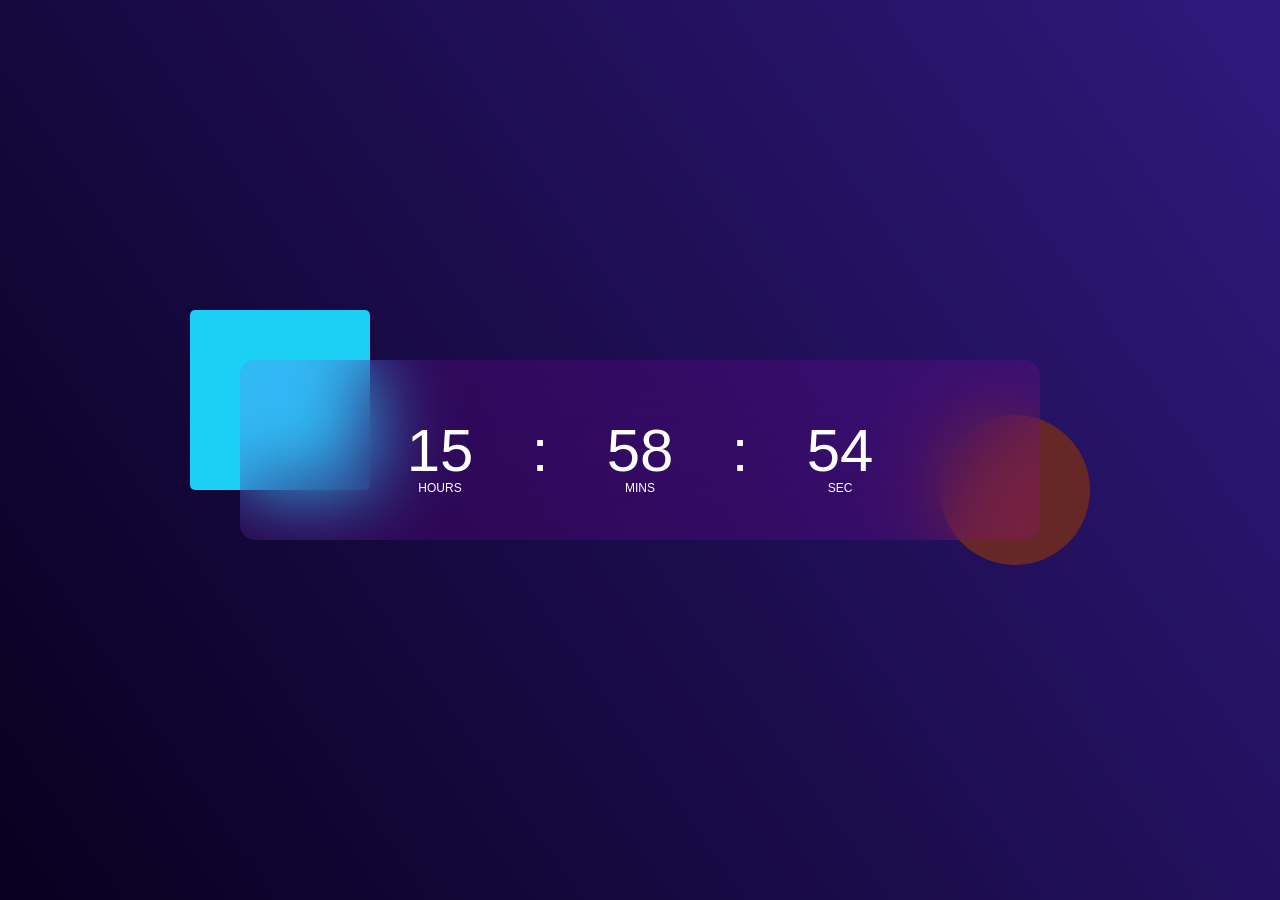
<file: Digital Clock/index.html>
<!DOCTYPE html>
<html lang="en">
<head>
    <meta charset="UTF-8">
    <meta name="viewport" content="width=device-width, initial-scale=1.0">
    <title>Digital-Clock</title>
    <link rel="stylesheet" href="style.css">
</head>
<body>
    <div class="container">
        <div class="clock-container">
            <div class="clock">
                <span id="hrs">00</span>
                <span>:</span>
                <span id="min">00</span>
                <span>:</span>
                <span id="sec">00</span>
            </div>
        </div>
    </div>


    <script>
        const hrs = document.getElementById('hrs') 
        const min = document.getElementById('min')
        const sec = document.getElementById('sec')

        setInterval(()=>{
            const currentTime = new Date()
        hrs.innerHTML = (currentTime.getHours()<10?'0':'' ) + currentTime.getHours()
        min.innerHTML = (currentTime.getMinutes()<10?'0':'' ) + currentTime.getMinutes()
        sec.innerHTML = (currentTime.getSeconds()<10?'0':'' ) + currentTime.getSeconds()
        },1000)
    </script>
</body>
</html>
</file>
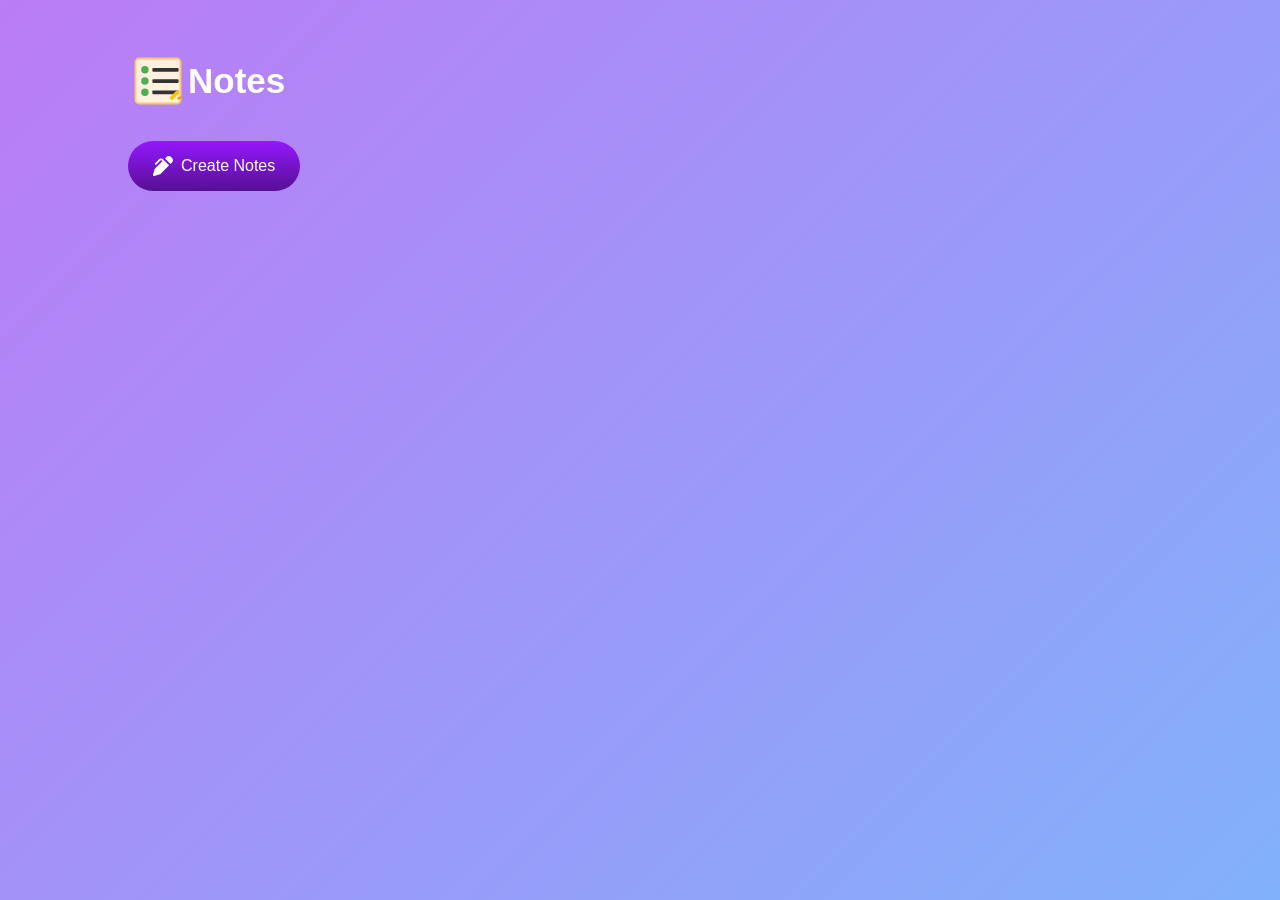
<file: Notes App/index.html>
<!DOCTYPE html>
<html lang="en">

<head>
    <meta charset="UTF-8">
    <meta name="viewport" content="width=device-width, initial-scale=1.0">
    <title>Notes App</title>
    <link rel="stylesheet" href="style.css">
</head>

<body>
    <div class="container">
        <h1><img src="images/Note.svg" alt=""> Notes</h1>
        <button class="btn"><img width="25" src="images/pencil.svg" alt=""> Create Notes</button>
        <div class="notes-container">
            <!-- <p contenteditable="true" class="input-box">
                <img src="delete.svg" alt="">
            </p> -->
        </div>
    </div>


    <script src="script.js"></script>
</body>

</html>
</file>
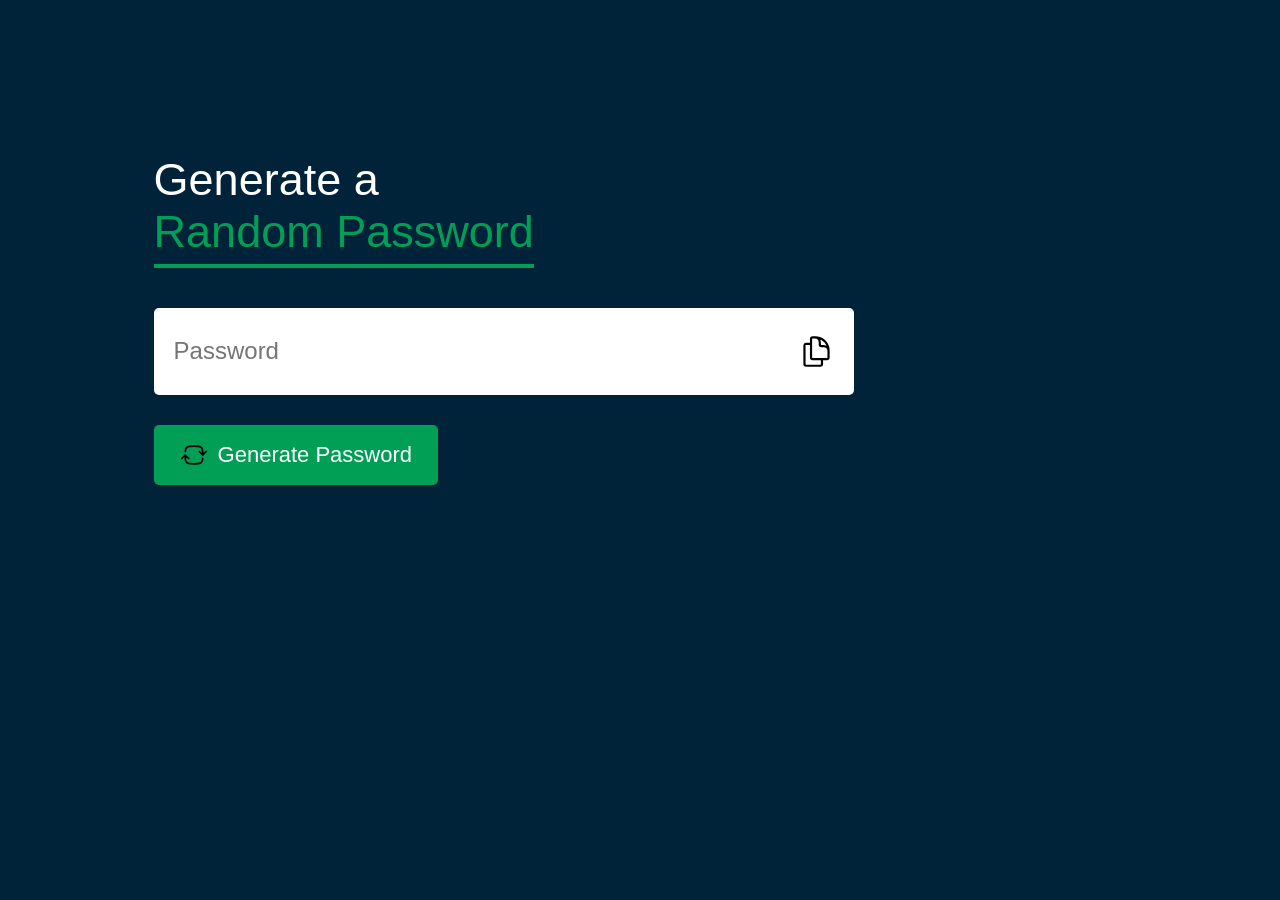
<file: Password Generator/index.html>
<!DOCTYPE html>
<html lang="en">
<head>
    <meta charset="UTF-8">
    <meta name="viewport" content="width=device-width, initial-scale=1.0">
    <title>Random-Password Generator</title>
    <link rel="stylesheet" href="style.css">
</head>
<body>
    <div class="container">
        <h1>Generate a <br> <span>Random Password</span> </h1>
        <div class="display">
            <input type="text" id="password" placeholder="Password">
            <img width="30" src="images/copy.svg" alt="" onclick="copyPassword() ">
        </div>
        <button class="btn"> <img src="images/generate.svg" alt="">Generate Password</button>
    </div>

    <script src="script.js"></script>
</body>
</html>
</file>
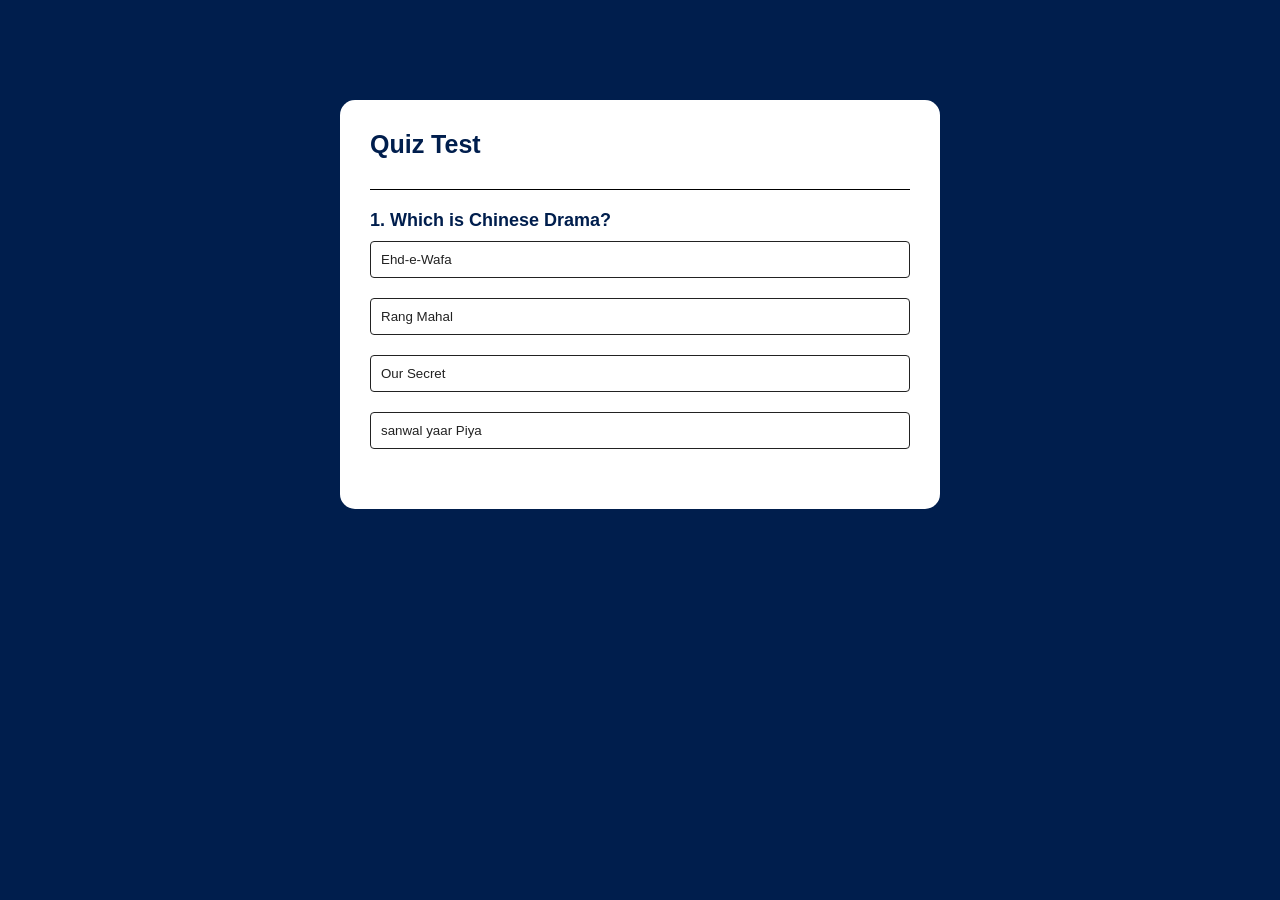
<file: Quiz App/index.html>
<!DOCTYPE html>
<html lang="en">
<head>
    <meta charset="UTF-8">
    <meta name="viewport" content="width=device-width, initial-scale=1.0">
    <title>Quiz App - 1st JS Project</title>
    <link rel="stylesheet" href="style.css">
</head>
<body>
    <div class="app">
        <h1>Quiz Test</h1>
        <div class="quiz">
            <h2 id="question">Question goes here</h2>
            <div id="ans-btn">
                <button class="btn">Answer 1</button>
                <button class="btn">Answer 2</button>
                <button class="btn">Answer 3</button>
                <button class="btn">Answer 4</button>
            </div>
            <button id="next-btn">Next</button>
        </div>
    </div>
    <script src="script.js"></script>
</body>
</html>
</file>
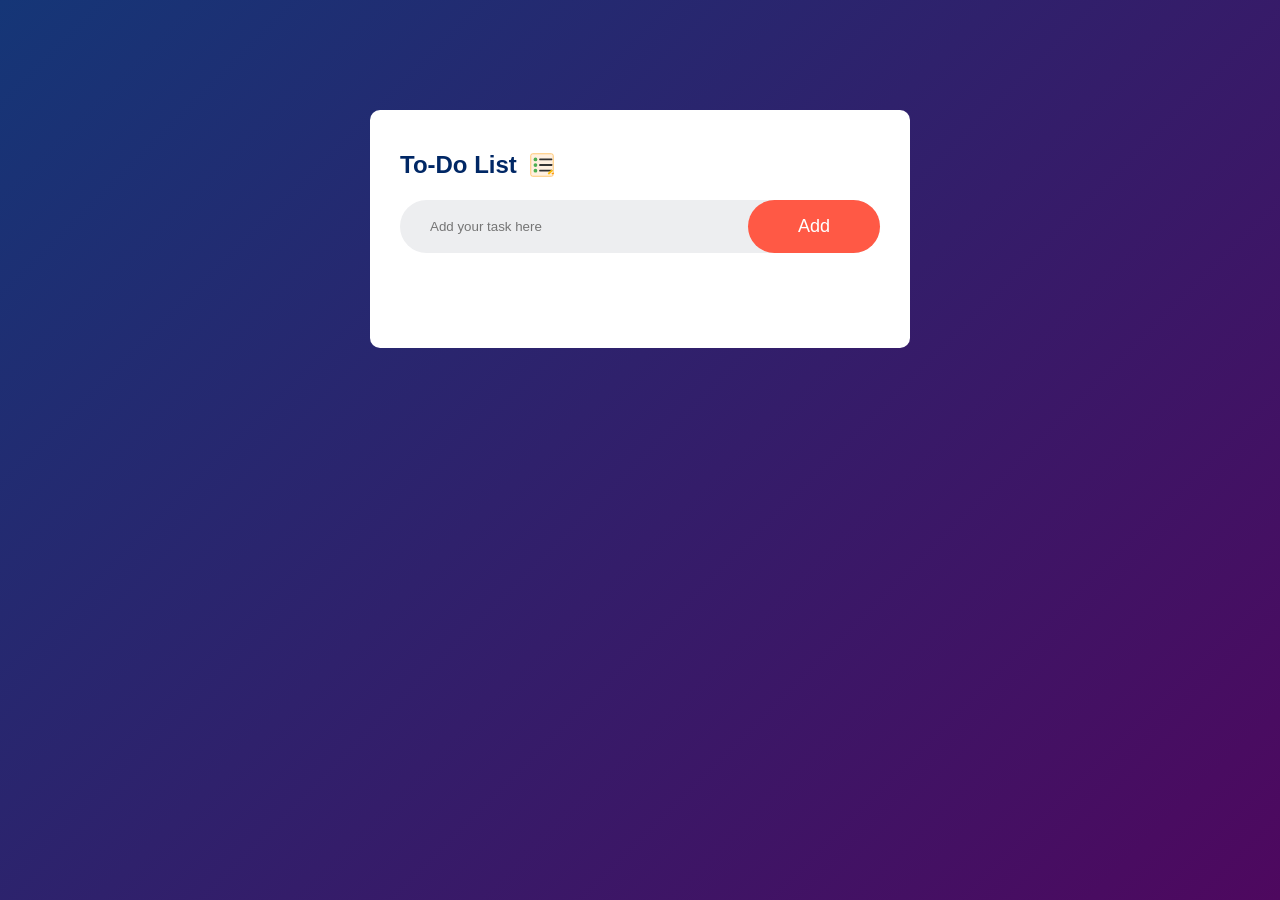
<file: To-Do List/index.html>
<!DOCTYPE html>
<html lang="en">
<head>
    <meta charset="UTF-8">
    <meta name="viewport" content="width=device-width, initial-scale=1.0">
    <title>To-Do List App</title>
    <link rel="stylesheet" href="style.css">
</head>
<body>
    <div class="container">
        <div class="todo-app">
            <h2>To-Do List <img src="images/pencil.svg" alt=""></h2>
            <div class="row">
                <input type="text" id="input-box" placeholder="Add your task here">
                <button onclick="addTask()">Add</button>
            </div>
            <ul id="list-container">
                <!-- <li class="checked">Task 1</li>
                <li>Task 2</li>
                <li>Task 3</li> -->
            </ul>
        </div>
    </div>
    <script src="script.js"></script>
</body>
</html>
</file>
<file: Digital Clock/style.css>
*{
    padding: 0;
    margin: 0;
    font-family: sans-serif;
    box-sizing: border-box;
}

.container{
    width: 100%;
    min-height: 100vh;
    background: linear-gradient(55deg, #08001f, #30197d);
    color: white;
    position: relative;
}

.clock-container{
    width: 800px;
    height: 180px;
    position: absolute;
    top: 50%;
    left: 50%;
    transform: translate(-50%, -50%);
}

.clock{
    width: 100%;
    height: 100%;
    background: rgba(235, 0, 255, 0.11);
    border-radius: 15px;
    display: flex;
    align-items: center;
    justify-content: center;
    backdrop-filter: blur(40px);
    position: absolute;
    z-index: 2;
}

.clock-container::before{
    content: '';
    width: 180px;
    height: 180px;
    background: #1bd0f4;
    border-radius: 5px;
    position: absolute;
    left: -50px;
    top: -50px;
    z-index: 1;
}

.clock-container::after{
    content: '';
    width: 150px;
    height: 150px;
    background-color: rgb(102, 39, 39);
    border-radius: 50%;
    position: absolute;
    bottom: -25px;
    right: -50px;
    z-index: 1;
}

.clock span{
    font-size: 60px;
    width: 100px;
    display: inline-block;
    text-align: center;
    position: relative;
}

.clock span::after{
    font-size: 12px;
    position: absolute;
    bottom: -10px;
    left: 50%;
    transform: translateX(-50%);
}

#hrs::after{
    content: 'HOURS';
}

#min::after{
    content: 'MINS';
}

#sec::after{
    content: 'SEC';
}
</file>
<file: Notes App/style.css>
*{
    padding: 0;
    margin: 0;
    font-family: sans-serif;
    box-sizing: border-box;
}

.container{
    width: 100%;
    min-height: 100vh;
    background: linear-gradient(135deg, #bb7cf6, #81b1fa);
    color: white;
    padding-top: 4%;
    padding-left: 10%;
}

.container h1{ 
    display: flex;
    align-items: center;
    font-size: 35px;
    font-weight: 600;
}

.container h1 img{
    width: 60px;
}

.container button img{
    width: 20px;
    margin-right: 8px;
}

.container button{
    display: flex;
    align-items: center;
    background: linear-gradient(#9418fd, #571094);
    color: white;
    font-size: 16px;
    outline: 0;
    border: 0;
    border-radius: 40px;
    padding: 15px 25px;
    margin: 30px 0 20px;
    cursor: pointer;
}

.input-box{
    position: relative;
    width: 100%;
    max-width: 500px;
    min-height: 150px;
    background-color: white;
    color: black;
    padding: 20px;
    margin: 20px 0;
    outline: none;
    border-radius: 5px;
}

.input-box img{
    width: 20px;
    position: absolute;
    bottom: 15px;
    right: 15px;
    cursor: pointer;
}
</file>
<file: Password Generator/style.css>
*{
    margin: 0;
    padding: 0;
    box-sizing: border-box;
    font-family: sans-serif;
}

body{
    background: #002339;
    color: white;
}

.container{
    margin: 12%;
    width: 90%;
    max-width: 700px;
}

.display{
    width: 100%;
    margin-top: 50px;
    margin-bottom: 30px;
    background: white;
    color: rgb(52, 51, 51);
    display: flex;
    align-items: center;
    justify-content: space-between;
    padding: 26px 20px;
    border-radius: 5px;
}

.container h1{
    font-weight: 500;
    font-size: 45px;
}

.container h1 span{
    color: #019f55;
    border-bottom: 4px solid #019f55;
    padding-bottom: 7px;
}

.display img{
    width: 35px;
    cursor: pointer;
}

.display input{
    border: 0;
    outline: 0;
    font-size: 24px;
}

.container button img{
    width: 28px;
    margin-right: 10px;
}

.container button{
    border: 0;
    outline: 0;
    background-color: #019f55;
    color: white;
    font-weight: 300;
    font-size: 22px;
    display: flex;
    justify-content: center;
    align-items: center;
    padding: 16px 26px;
    border-radius: 5px;
    cursor: pointer;
}
</file>
<file: Quiz App/style.css>
* {
    margin: 0;
    padding: 0;
    font-family: sans-serif;
    box-sizing: border-box;
}

body{
    background: #001e4d;
}

.app{
    background: white;
    width: 90%;
    max-width: 600px;
    margin: 100px auto 0;
    border-radius: 15px;
    padding: 30px;
}

.app h1{
    font-size: 25px;
    color: #001e4d;
    font-weight: 600;
    border-bottom: 1px solid black;
    padding-bottom: 30px;
}

.quiz{
    padding: 20px 0;
}

.quiz h2{
    font-size: 18px;
    font-weight: 600;
    color: #001e4d;
}

.btn{
    background: white;
    color: #222;
    font-weight: 500;
    width: 100%;
    border: 1px solid #222;
    padding: 10px;
    margin: 10px 0;
    text-align: left;
    cursor: pointer;
    border-radius: 4px;
    transition: all 0.3s;
}

.btn:hover:not([disabled]){
    background: #222;
    color: white;
}

.btn:disabled{
    cursor: no-drop;
}

#next-btn{
    background: #001e4d;
    color: white;
    cursor: pointer;
    padding: 10px;
    margin: 20px auto 0;
    border: 0;
    font-weight: 500;
    width: 150px;
    border-radius: 4px;
    display: none;
}

.correct{
    background-color: #9aeabc;
}

.incorrect{
    background-color: #ff9393;
}
</file>
<file: To-Do List/style.css>
*{
    margin: 0;
    padding: 0;
    font-family: 'Segoe UI', Tahoma, Geneva, Verdana, sans-serif;
    box-sizing: border-box;
}

.container{
    width: 100%;
    min-height: 100vh;
    background: linear-gradient(135deg, #153677, #4e085f);
    padding: 10px;
}

.todo-app{
    width: 100%;
    max-width: 540px;
    background: #fff;
    margin: 100px auto 20px;
    padding: 40px 30px 70px;
    border-radius: 10px;
}

.todo-app h2{
    color: #002765;
    display: flex;
    align-items: center;
    margin-bottom: 20px;
} 

.todo-app h2 img{
    width: 30px;
    margin-left: 10px;
}

.row{
    display: flex;
    justify-content: space-between;
    align-items: center;
    background-color: #edeef0;
    border-radius: 30px;
    padding-left: 20px;
    margin-bottom: 25px;
}

input{
    flex: 1;
    border: none;
    outline: none;
    background: transparent;
    padding: 10px;
}

button{
    border: none;
    outline: none;
    padding: 16px 50px;
    background-color: #ff5945;
    color: #fff;
    font-size: 18px;
    cursor: pointer;
    border-radius: 40px;
}

ul li{
    list-style: none;
    font-size: 17px;
    padding: 12px 8px 12px 50px;
    user-select: none;
    cursor: pointer;
    position: relative;
}

ul li::before{
   content: ''; 
   position: absolute;
   height: 28px;
   width: 28px;
   border-radius: 50%;
   background-image: url(images/uncheck.svg);
   background-size: cover;
   background-position: center;
   top: 12px;
   left: 8px;
}

ul li.checked{
    color: #555;
    text-decoration: line-through;
}

ul li.checked::before{
    background-image: url(images/tick.svg);
}

ul li span{
    position: absolute;
    right: 0;
    top: 5px;
    width: 40px;
    height: 40px;
    font-size: 22px;
    color: #555;
    line-height: 40px;
    text-align: center;
    border-radius: 50%;
}

ul li span:hover{
    background: #edeef0;
}
</file>
